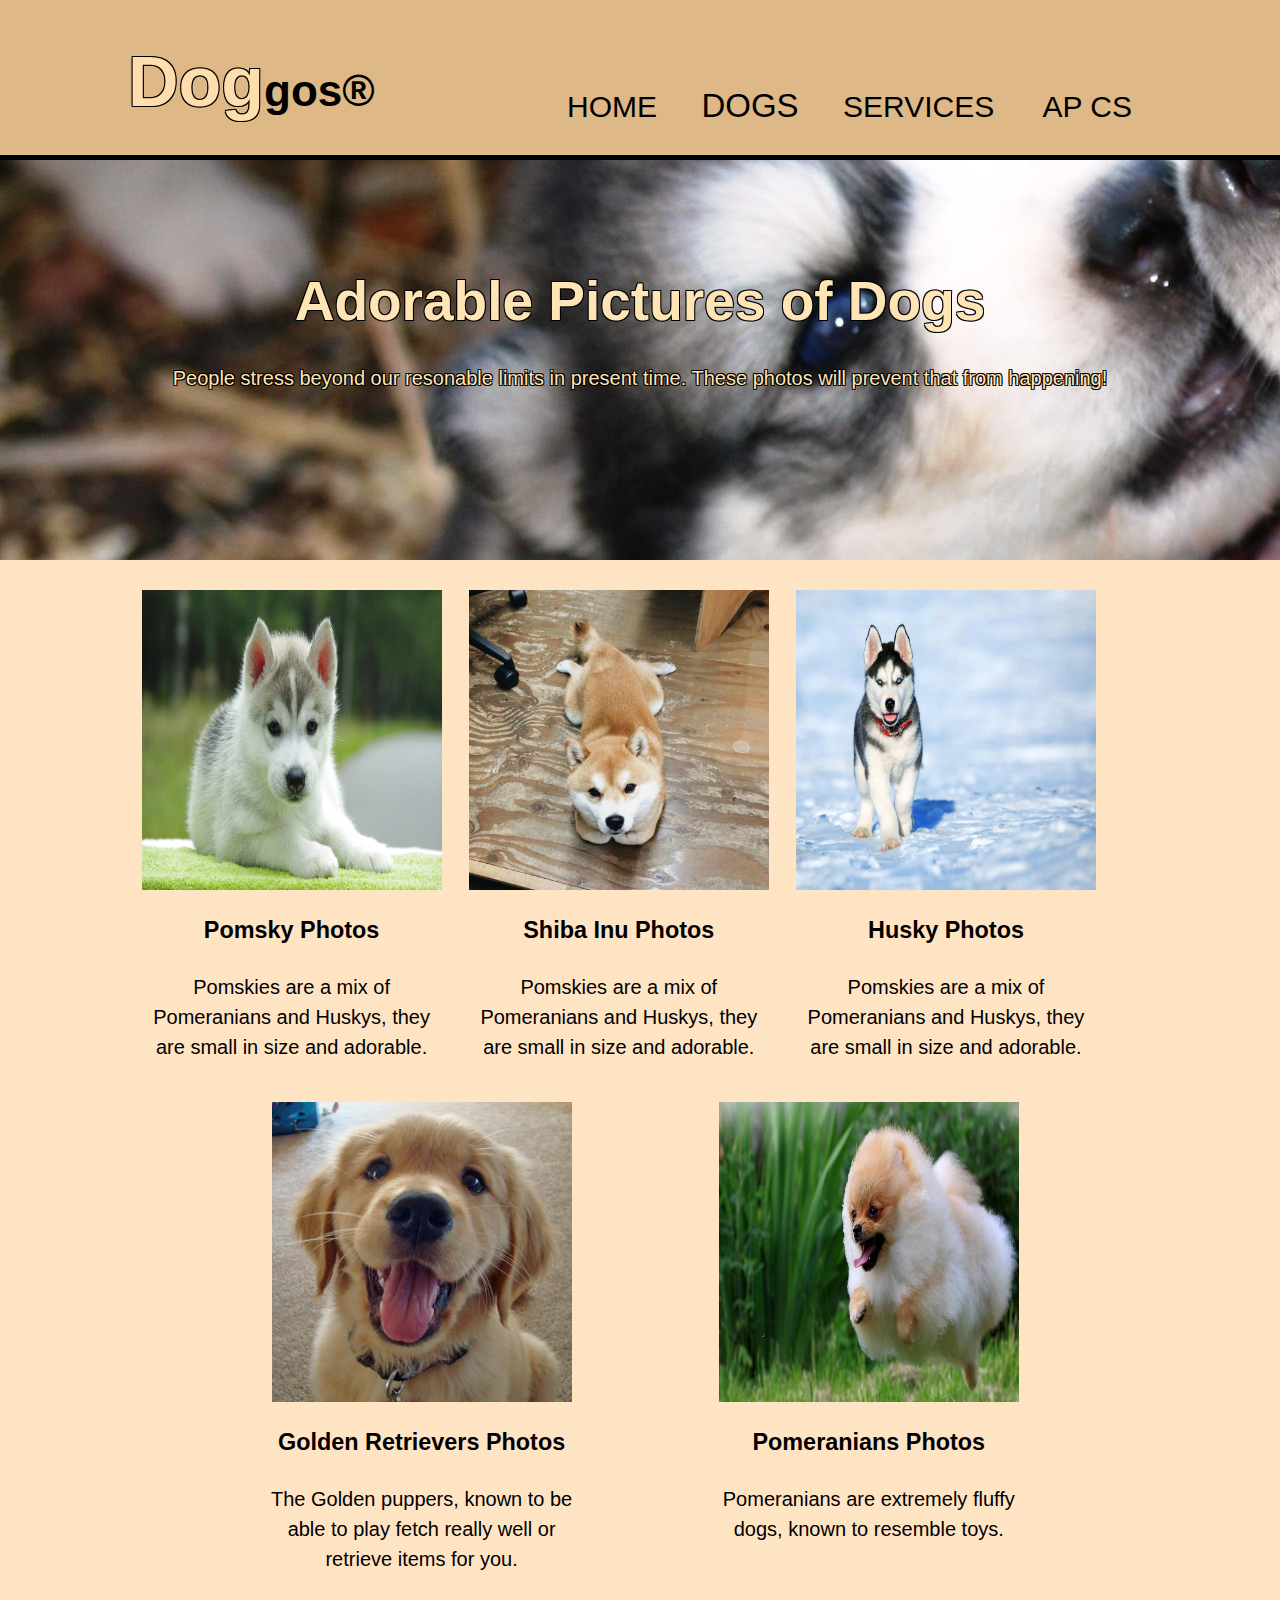
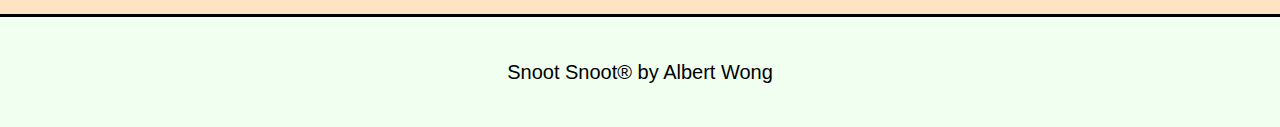
<file: index.html>
<html>
    <head>
        <link rel="shortcut icon" type="image/ico" href="favicon.ico">
        <meta charset="utf-8">
        <meta name="viewport" content="width=device-width">
        <meta name="decription" content="Expense-Free Dog Calmers">
        <meta name="keywords" content="Dogs, de-stress, cute pictures, playful">
        <meta name="author" content="Albert Wong">
        <title>Snoot Snoot | Welcome</title>
        <link rel="stylesheet" href ="style.css">
        <script src="https://ajax.googleapis.com/ajax/libs/jquery/3.2.1/jquery.min.js"></script>
        <script src="https://maxcdn.bootstrapcdn.com/bootstrap/3.3.7/js/bootstrap.min.js"></script>
    </head>
    <body>
        <header>
            <div class="container">
                <div id="branding">
                    <h1><span class="highlight">Dog</span>gos&reg;</h1>
                </div>
                <nav>
                    <ul>
                        <li><a href="index.html">Home</a></li>
                        <div class="dropdown">
                            <button class="dropbtn">Dogs</button>
                        <div class="dropdown-content">
                                <a href="Pomsky.html">Pomsky</a>
                                <a href="Shiba.html">Shiba Inu</a>
                                <a href="Husky.html">Husky</a>
                                <a href="Golden.html">Golden Retriever</a>
                                <a href="Pomeranian">Pomeranian</a>
                              </div>
                            </div>
                        <li><a href="Services.html">Services</a></li>
                        <li><a href="More.html">AP CS</a></li>
                    </ul>
                </nav>
            </div>
        </header>
        
        <section id="showcase">
            <div class="container">
                <h1>Adorable Pictures of Dogs</h1>
                <p>People stress beyond our resonable limits in present time. These photos will prevent that from happening!</p>
            </div>
        </section>
        
        
        
        <section id="boxes">
            <div class="container">
                <div class="box">
                    <a href="Pomsky.html"><img src="Husky.jpg" style="height:300px; width:300px"></a>
                    <h3>Pomsky Photos</h3>
                    <p>Pomskies are a mix of Pomeranians and Huskys, they are small in size and adorable.</p>
                </div>
                <div class="box">
                    <a href="Shiba.html"><img src="Shiba.jpg" style="height:300px; width:300px"></a>
                    <h3>Shiba Inu Photos</h3>
                    <p>Pomskies are a mix of Pomeranians and Huskys, they are small in size and adorable.</p>
                </div>
                <div class="box">
                    <a href="Husky.html"><img src="Husky1.jpg" style="height:300px; width:300px"></a>
                    <h3>Husky Photos</h3>
                    <p>Pomskies are a mix of Pomeranians and Huskys, they are small in size and adorable.</p>
                </div>
                <div class="box1">
                    <a href="Golden.html"><img src="change.jpg" style="height:300px; width:300px"></a>
                    <h3>Golden Retrievers Photos</h3>
                    <p>The Golden puppers, known to be able to play fetch really well or retrieve items for you.</p>
                </div>
                <div class="box1">
                    <a href="Pomeranian.html"><img src="Pom.jpg" style="height:300px; width:300px"></a>
                    <h3>Pomeranians Photos</h3>
                    <p>Pomeranians are extremely fluffy dogs, known to resemble toys.</p>
                </div>
            </div>
        </section>
        
        <footer>
            <p>Snoot Snoot&reg; by Albert Wong</p>
        </footer>
    </body>
</html>
</file>
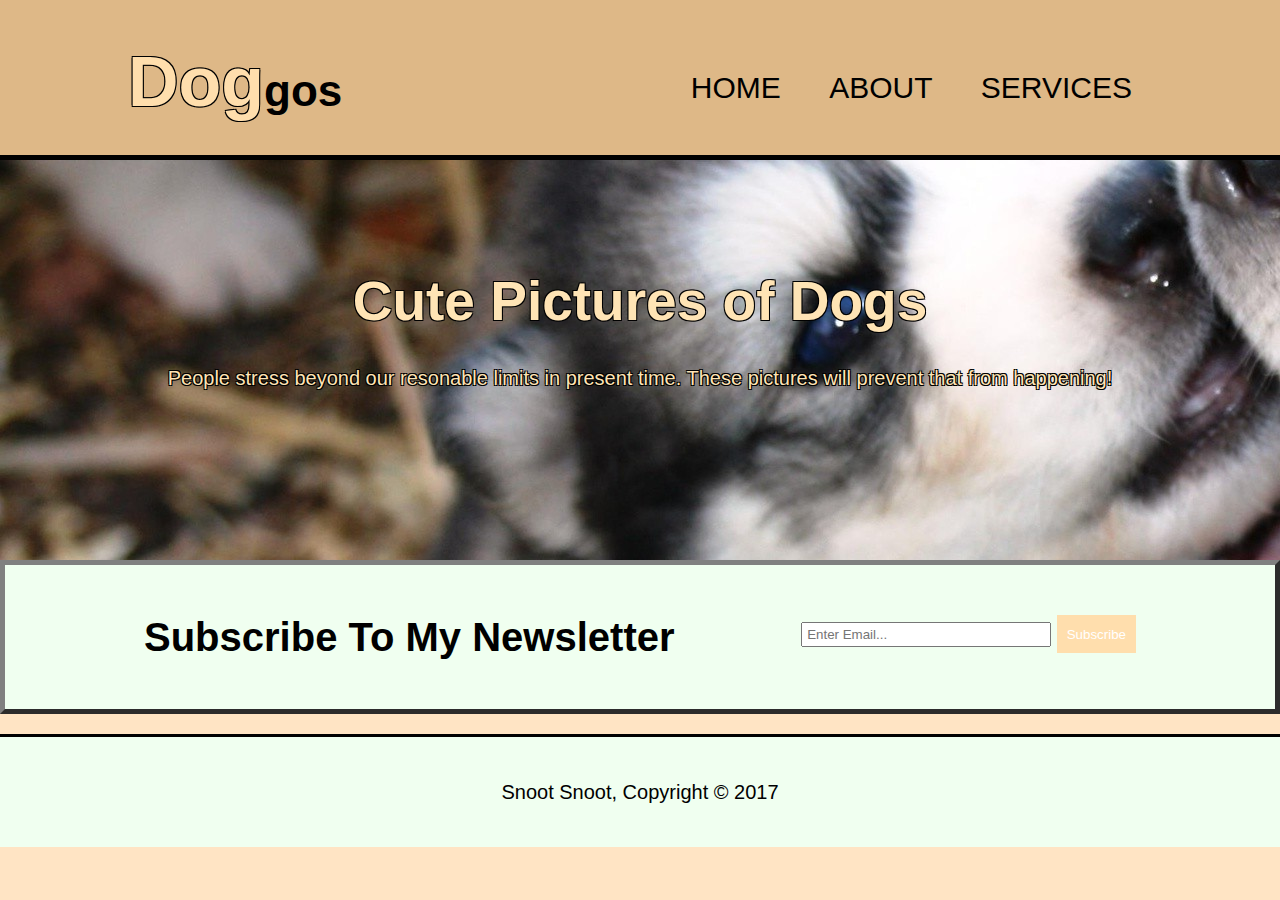
<file: About.html>
<html>
    <head>
        <link rel="shortcut icon" type="image/ico" href="favicon.ico">
        <meta charset="utf-8">
        <meta name="viewport" content="width=device-width">
        <meta name="decription" content="Expense-Free Dog Calmers">
        <meta name="keywords" content="Dogs, de-stress, cute pictures, playful">
        <meta name="author" content="Albert Wong">
        <title>Snoot Snoot | Pomsky</title>
        <link rel="stylesheet" href ="style.css">
    </head>
    <body>
        <header>
            <div class="container">
                <div id="branding">
                    <h1><span class="highlight">Dog</span>gos</h1>
                </div>
                <nav>
                    <ul>
                        <li><a href="index.html">Home</a></li>
                        <li><a href="About.html">About</a></li>
                        <li><a href="Services.html">Services</a></li>
                    </ul>
                </nav>
            </div>
        </header>
        
        <section id="showcase">
            <div class="container">
                <h1>Cute Pictures of Dogs</h1>
                <p>People stress beyond our resonable limits in present time. These pictures will prevent that from happening!</p>
            </div>
        </section>
        
        <section id="newsletter">
            <div class="container">
                <h1>Subscribe To My Newsletter</h1>
                <form>
                    <input type="email" placeholder="Enter Email...">
                    <button type="submit" class="button_1">Subscribe</button>
                </form>
            </div>
        </section>
        
        <section id="main">
            <div class="container">
                
            </div>
        </section>
        
        <footer>
            <p>Snoot Snoot, Copyright &copy; 2017</p>
        </footer>
    </body>
</html>
</file>
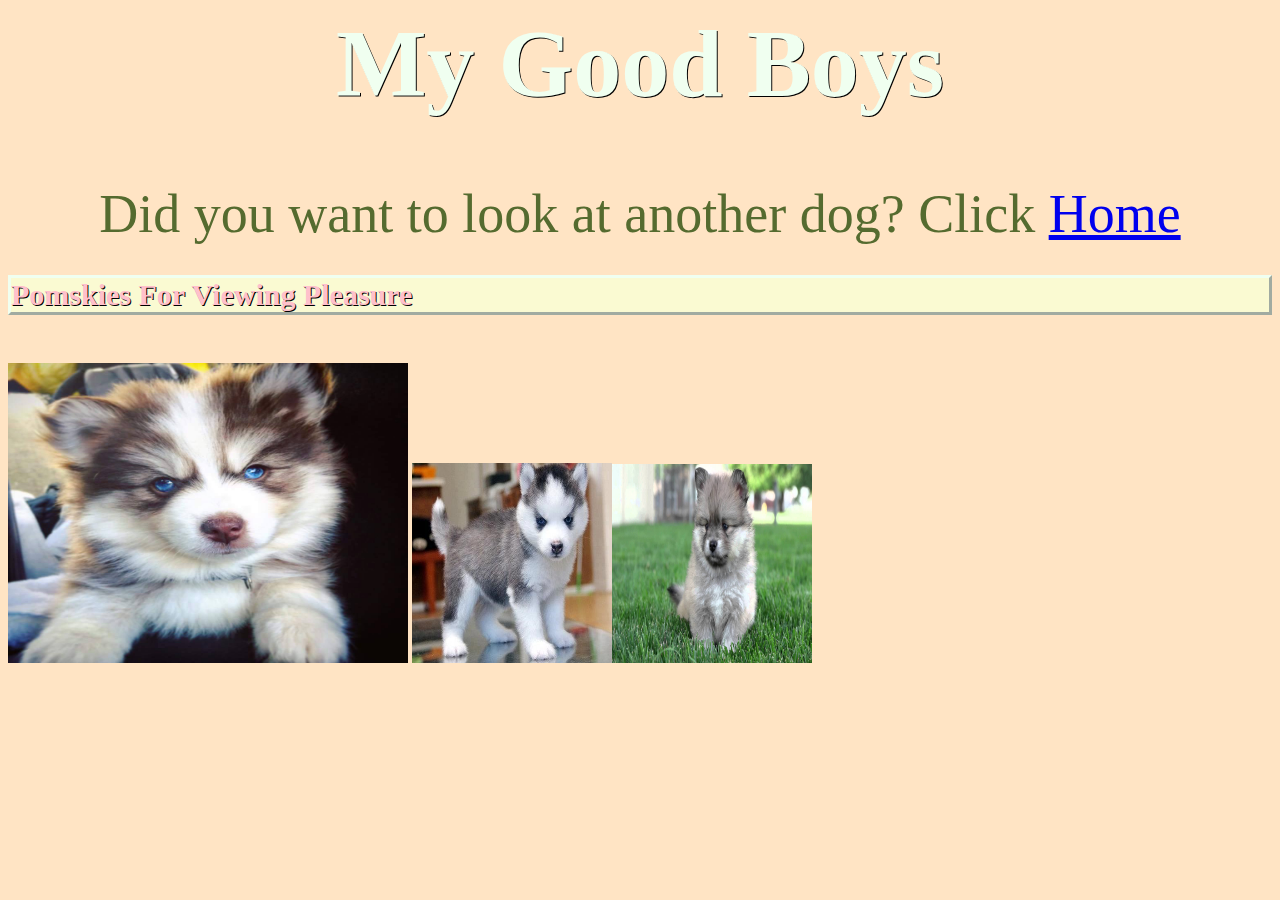
<file: Fifth.html>
<html>
	<head>
	<title>Pomsky Good boys</title>
	<link rel="stylesheet" type="text/css" href="mystyle.css">
	<link rel="stylesheet" href="https://fonts.googleapis.com/icon?family=Material+Icons">
	</head>
	<body>
		<h1>My Good Boys</h1>
		<div class="Home">Did you want to look at another dog? Click <a href="index.html">Home</a></div>
		<h3>Pomskies For Viewing Pleasure</h3>
		</br>
		<img src = Pomsky1.jpg height = "300px" width = "400px">
		<img src = Pomsky2.jpg height = "200px" width = "200px"><img src = Pomsky3.jpg height = "199px" width = "200px">
		</br>
		
		
	
	
	</body>



</html>
</file>
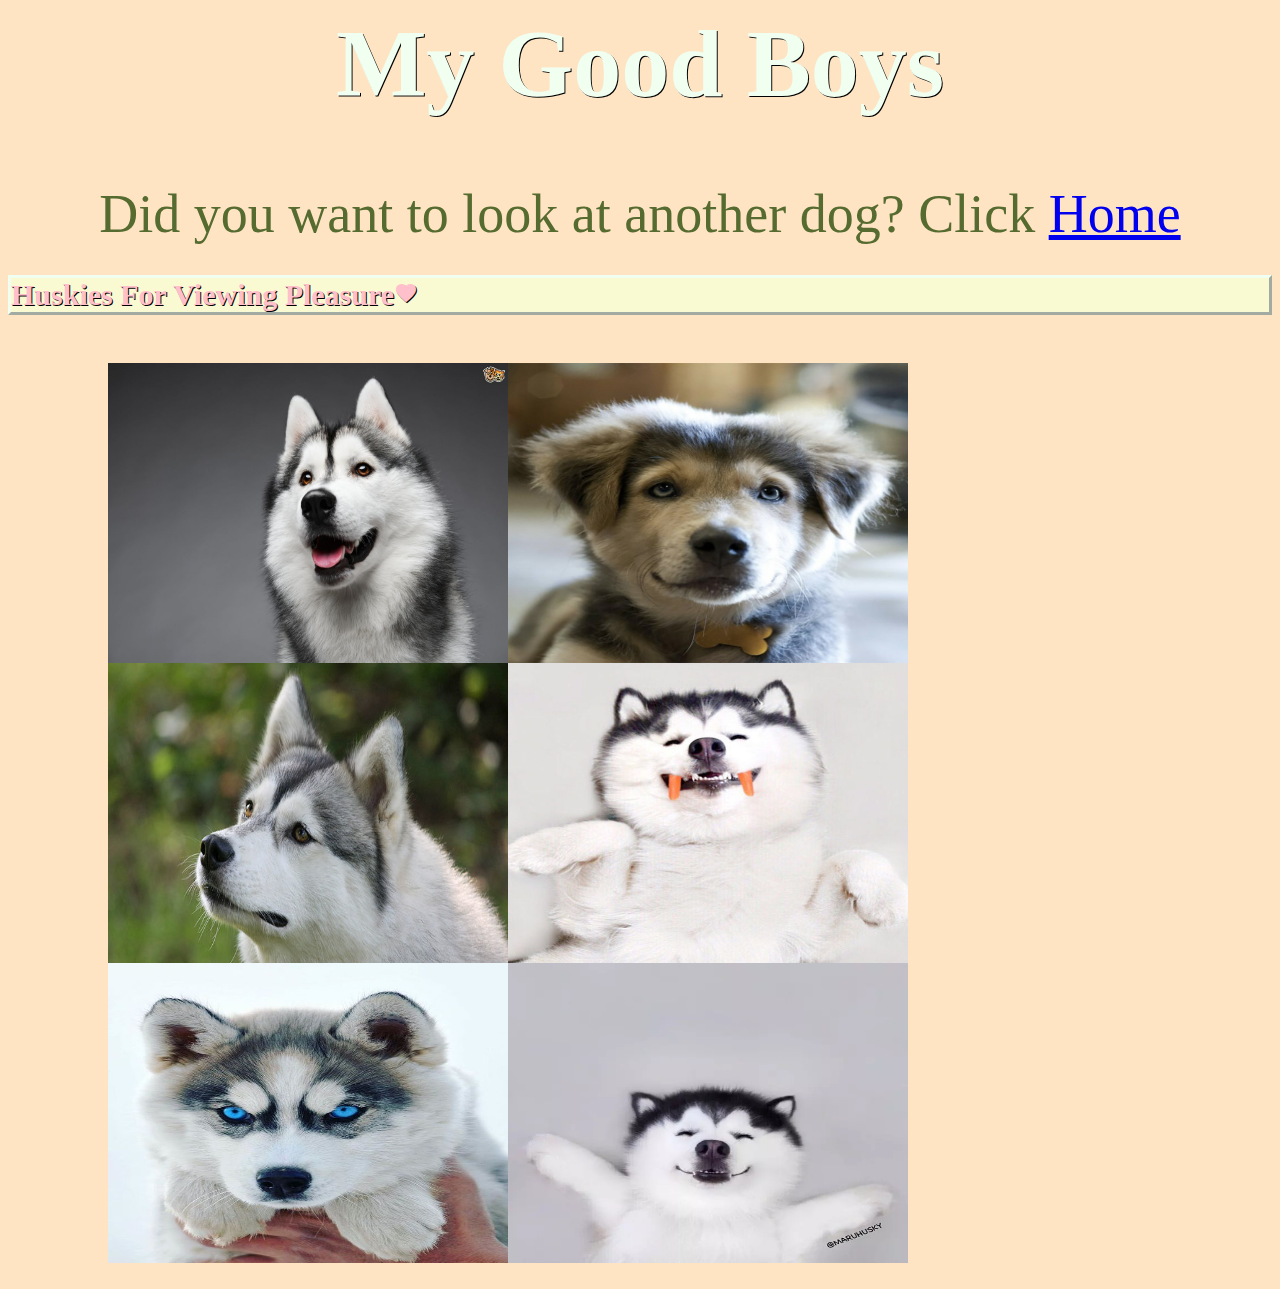
<file: Fourth.html>
<html>
	<head>
	<title>Pomsky Good boys</title>
	<link rel="stylesheet" type="text/css" href="mystyle.css">
	<link rel="stylesheet" href="https://fonts.googleapis.com/icon?family=Material+Icons">
	</head>
	<body>
		<h1>My Good Boys</h1>
		<div class="Home">Did you want to look at another dog? Click <a href="index.html">Home</a></div>
		<h3>Huskies For Viewing Pleasure<i class="material-icons">favorite</i></i></h3>
		</br>
		<div class="padding1"><img src = Huskie1.jpg height = "300px" width = "400px"><img src = Huskie2.jpg height = "300px" width = "400px"><img src = Huskie3.jpg height = "300px" width = "400px"><img src = Huskie4.jpg height = "300px" width = "400px"><img src = Huskie5.jpg height = "300px" width = "400px"><img src = Huskie6.jpg height = "300px" width = "400px"></div>
		</br>
		
		
	
	
	</body>



</html>
</file>
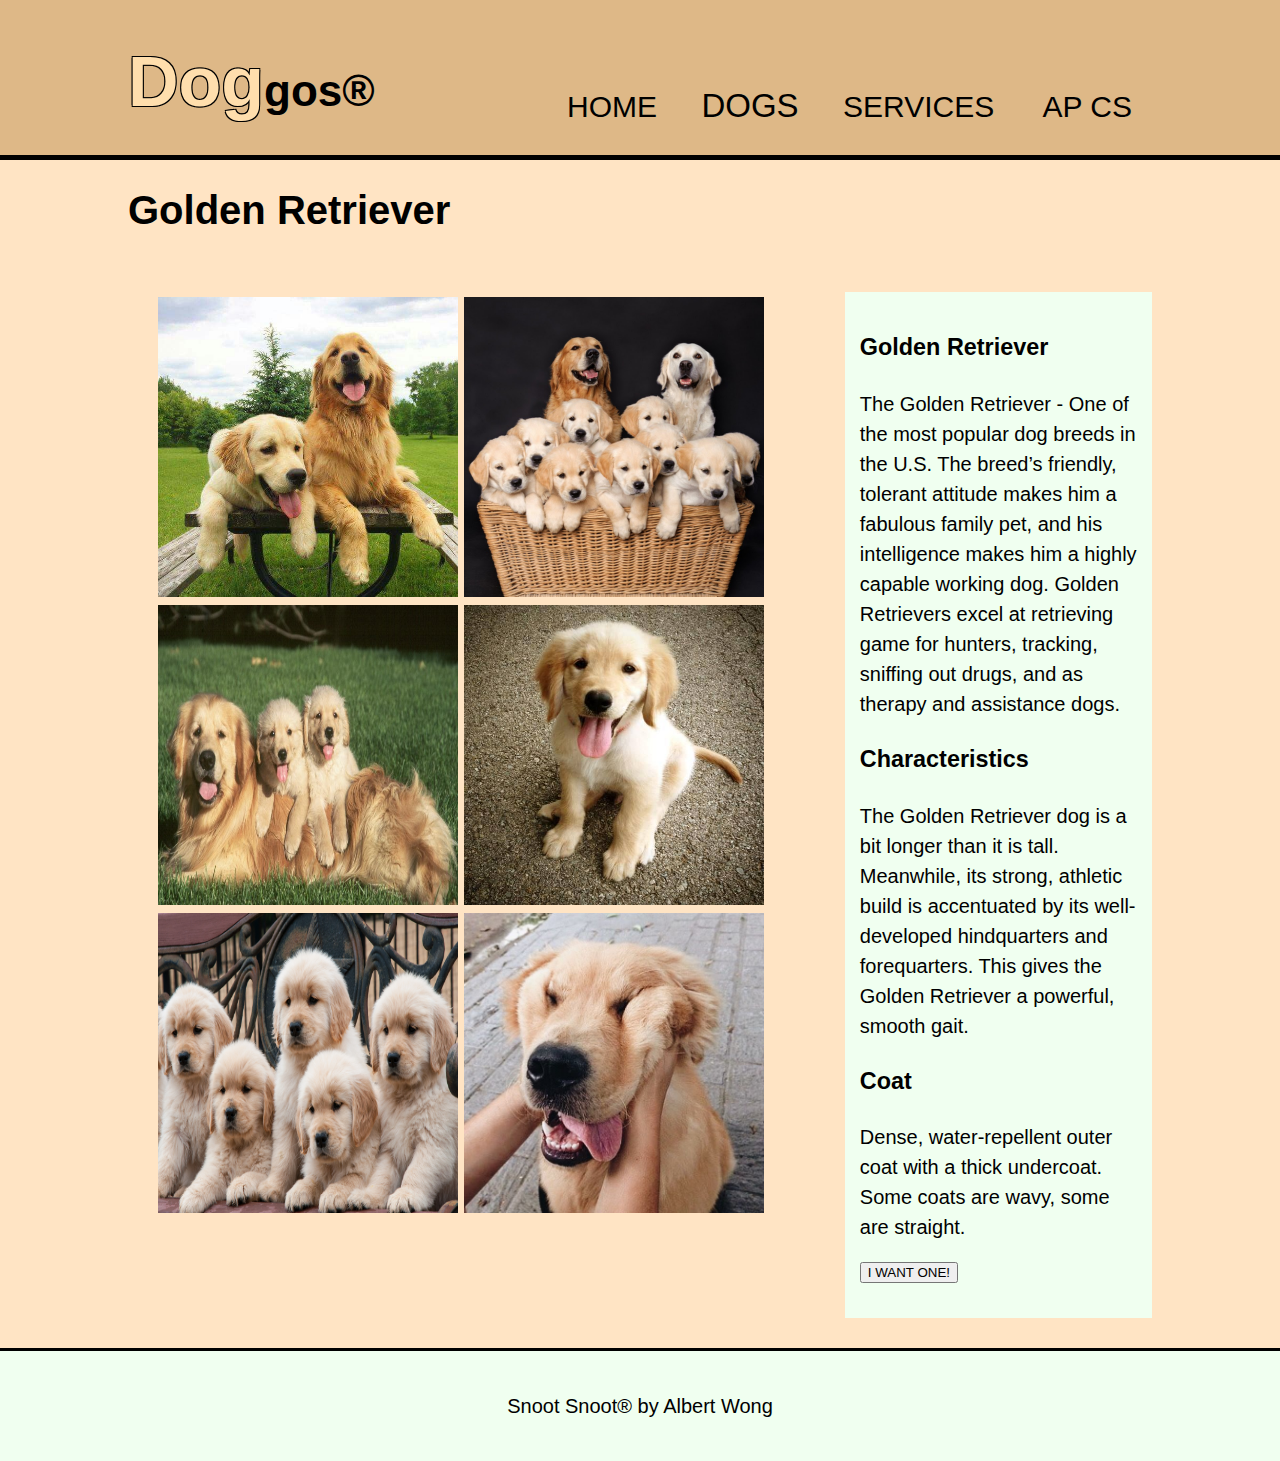
<file: Golden.html>
<html>
    <head>
        <link rel="shortcut icon" type="image/ico" href="favicon.ico">
        <meta charset="utf-8">
        <meta name="viewport" content="width=device-width">
        <meta name="decription" content="Expense-Free Dog Calmers">
        <meta name="keywords" content="Dogs, de-stress, cute pictures, playful">
        <meta name="author" content="Albert Wong">
        <title>Snoot Snoot | Golden Retriever</title>
        <link rel="stylesheet" href ="style.css">
    </head>
    <body>
        <header>
            <div class="container">
                <div id="branding">
                    <a href="index.html" class="home"><h1><span class="highlight">Dog</span>gos&reg;</h1></a>
                </div>
                <nav>
                    <ul>
                        <li><a href="index.html">Home</a></li>
                        <div class="dropdown">
                              <button class="dropbtn">Dogs</button>
                        <div class="dropdown-content">
                                <a href="Pomsky.html">Pomsky</a>
                                <a href="Shiba.html">Shiba Inu</a>
                                <a href="Husky.html">Husky</a>
                                <a href="Golden.html">Golden Retriever</a>
                                <a href="Pomeranian.html">Pomeranian</a>
                              </div>
                            </div>
                        <li><a href="Services.html">Services</a></li>
                        <li><a href="More.html">AP CS</a></li>
                    </ul>
                </nav>
            </div>
        </header>
        
        <section id="main">
                <div class="container">
                    <h1 id="Pomsky_Page">Golden Retriever</h1>
                </div>
                <div class="container">
                    <article id="main-col">
                        <img src = "change1.jpg" style="height:300px; width:300px">
                        <img src = "Golden2.jpg" style="height:300px; width:300px">
                        <img src = "Golden3.jpg" style="height:300px; width:300px">
                        <img src = "Golden4.jpg" style="height:300px; width:300px">
                        <img src = "Golden5.jpg" style="height:300px; width:300px">
                        <img src = "Golden6.jpg" style="height:300px; width:300px">
                    </article>
                    
                    <aside id="sidebar">
                        <div class="dark">
                            <h3>Golden Retriever</h3>
                            <p>The Golden Retriever  - One of the most popular dog breeds in the U.S. The breed’s friendly, tolerant attitude makes him a fabulous family pet, and his intelligence makes him a highly capable working dog. Golden Retrievers excel at retrieving game for hunters, tracking, sniffing out drugs, and as therapy and assistance dogs.</p>
                            <h3>Characteristics</h3>
                            <p>The Golden Retriever dog is a bit longer than it is tall. Meanwhile, its strong, athletic build is accentuated by its well-developed hindquarters and forequarters. This gives the Golden Retriever a powerful, smooth gait.</p>
                            <h3>Coat</h3>
                            <p>Dense, water-repellent outer coat with a thick undercoat. Some coats are wavy, some are straight.</p>
                        <form action="https://www.adoptapet.com/s/adopt-a-husky">
                        <input type="submit" class="want-button-2" value="I WANT ONE!" />
                        </form>
                        </div>
                    </aside>
                </div>
                
            
        </section>
        
        <footer>
            <p>Snoot Snoot&reg; by Albert Wong</p>
        </footer>
    </body>
</file>
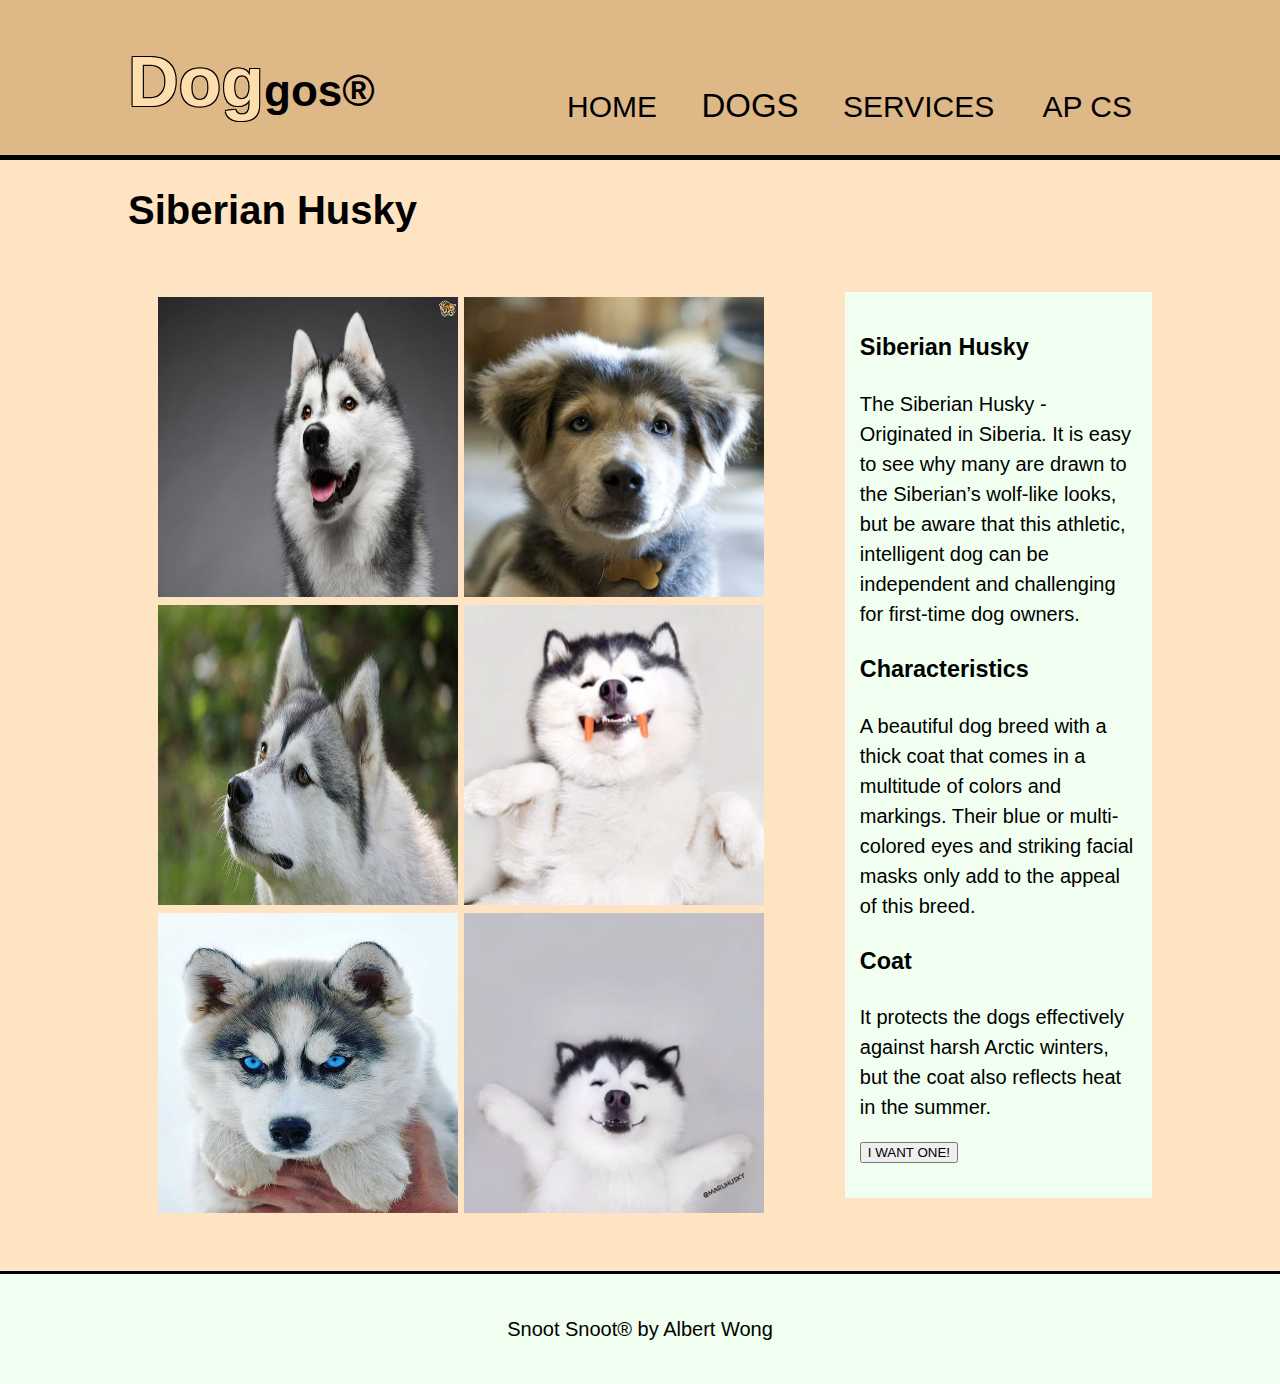
<file: Husky.html>
<html>
    <head>
        <link rel="shortcut icon" type="image/ico" href="favicon.ico">
        <meta charset="utf-8">
        <meta name="viewport" content="width=device-width">
        <meta name="decription" content="Expense-Free Dog Calmers">
        <meta name="keywords" content="Dogs, de-stress, cute pictures, playful">
        <meta name="author" content="Albert Wong">
        <title>Snoot Snoot | Husky</title>
        <link rel="stylesheet" href ="style.css">
    </head>
    <body>
        <header>
            <div class="container">
                <div id="branding">
                    <a href="index.html" class="home"><h1><span class="highlight">Dog</span>gos&reg;</h1></a>
                </div>
                <nav>
                    <ul>
                        <li><a href="index.html">Home</a></li>
                        <div class="dropdown">
                              <button class="dropbtn">Dogs</button>
                        <div class="dropdown-content">
                                <a href="Pomsky.html">Pomsky</a>
                                <a href="Shiba.html">Shiba Inu</a>
                                <a href="Husky.html">Husky</a>
                                <a href="Golden.html">Golden Retriever</a>
                                <a href="Pomeranian.html">Pomeranian</a>
                              </div>
                            </div>
                        <li><a href="Services.html">Services</a></li>
                        <li><a href="More.html">AP CS</a></li>
                    </ul>
                </nav>
            </div>
        </header>
        
        <section id="main">
                <div class="container">
                    <h1 id="Pomsky_Page">Siberian Husky</h1>
                </div>
                <div class="container">
                    <article id="main-col">
                        <img src = "Huskie1.jpg" style="height:300px; width:300px">
                        <img src = "Huskie2.jpg" style="height:300px; width:300px">
                        <img src = "Huskie3.jpg" style="height:300px; width:300px">
                        <img src = "Huskie4.jpg" style="height:300px; width:300px">
                        <img src = "Huskie5.jpg" style="height:300px; width:300px">
                        <img src = "Huskie6.jpg" style="height:300px; width:300px">
                    </article>
                    
                    <aside id="sidebar">
                        <div class="dark">
                            <h3>Siberian Husky</h3>
                            <p>The Siberian Husky - Originated in Siberia. It is easy to see why many are drawn to the Siberian’s wolf-like looks, but be aware that this athletic, intelligent dog can be independent and challenging for first-time dog owners.</p>
                            <h3>Characteristics</h3>
                            <p> A beautiful dog breed with a thick coat that comes in a multitude of colors and markings. Their blue or multi-colored eyes and striking facial masks only add to the appeal of this breed.</p>
                            <h3>Coat</h3>
                            <p>It protects the dogs effectively against harsh Arctic winters, but the coat also reflects heat in the summer.</p>
                        <form action="https://www.adoptapet.com/s/adopt-a-husky">
                        <input type="submit" class="want-button-2" value="I WANT ONE!" />
                        </form>
                        </div>
                    </aside>
                </div>
                
            
        </section>
        
        <footer>
            <p>Snoot Snoot&reg; by Albert Wong</p>
        </footer>
    </body>
</html>
</file>
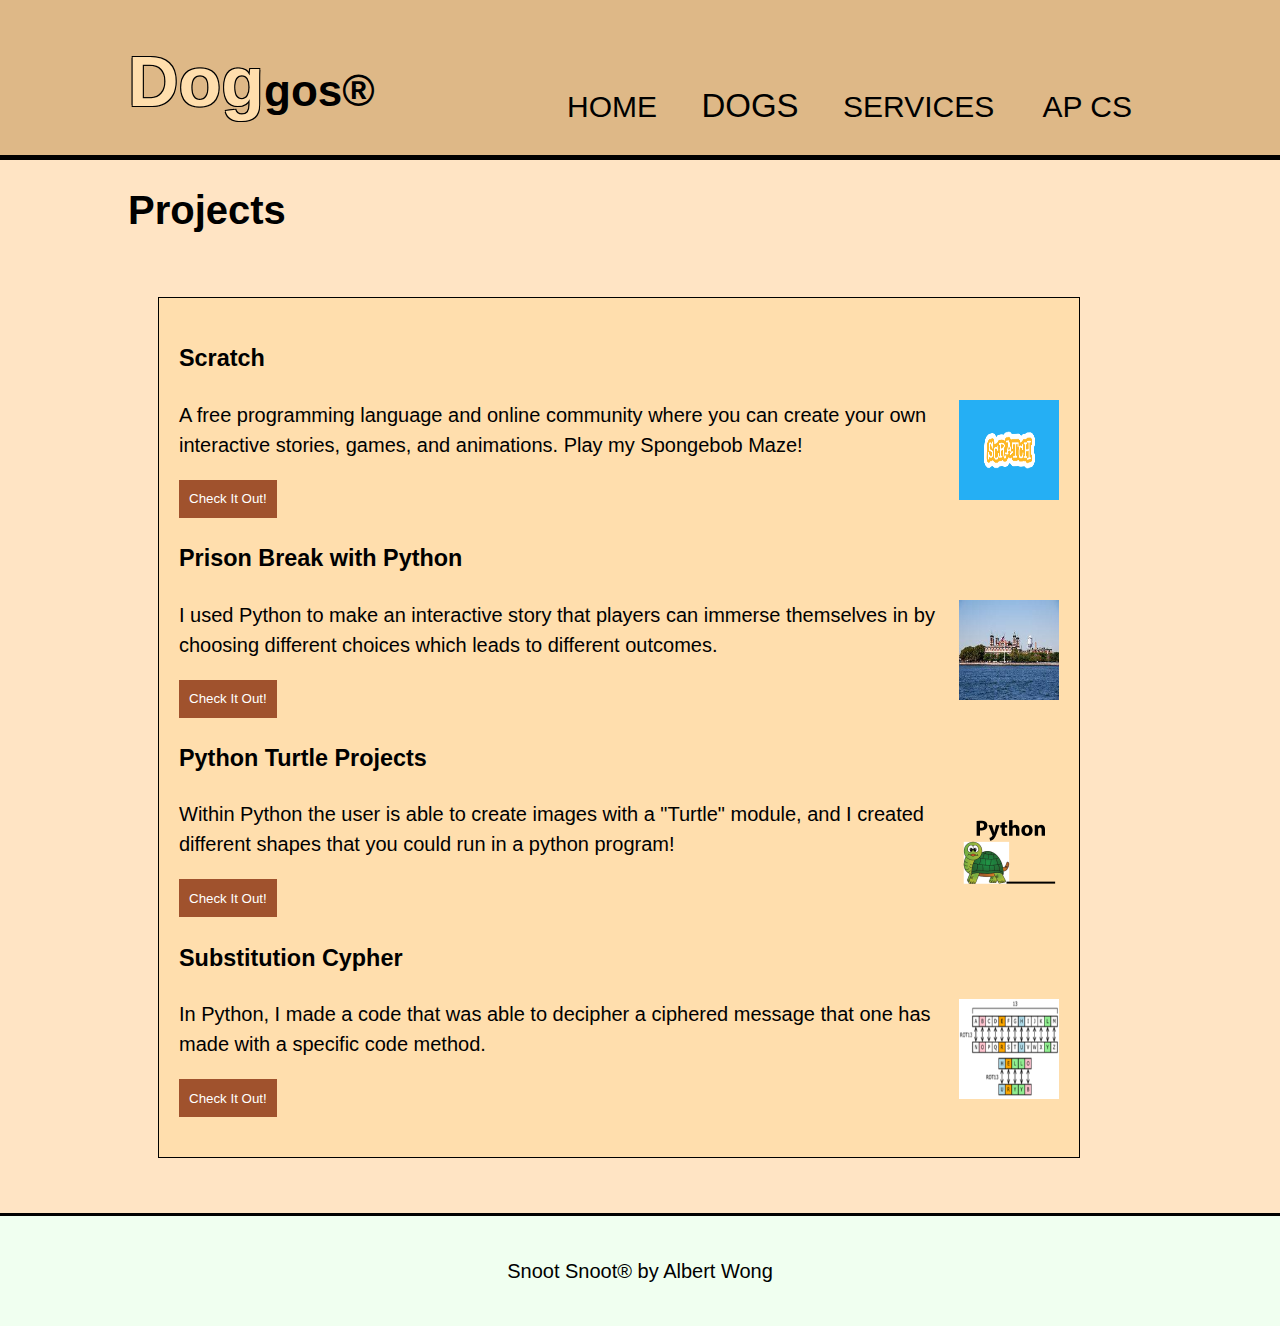
<file: More.html>
<html>
    <head>
        <link rel="shortcut icon" type="image/ico" href="favicon.ico">
        <meta charset="utf-8">
        <meta name="viewport" content="width=device-width">
        <meta name="decription" content="Expense-Free Dog Calmers">
        <meta name="keywords" content="Dogs, de-stress, cute pictures, playful">
        <meta name="author" content="Albert Wong">
        <title>Snoot Snoot | AP CS</title>
        <link rel="stylesheet" href ="style.css">
    </head>
    <body>
        <header>
            <div class="container">
                <div id="branding">
                    <a href="index.html" class="home"><h1><span class="highlight">Dog</span>gos&reg;</h1></a>
                </div>
                <nav>
                    <ul>
                        <li><a href="index.html">Home</a></li>
                        <div class="dropdown">
                              <button class="dropbtn">Dogs</button>
                        <div class="dropdown-content">
                                <a href="Pomsky.html">Pomsky</a>
                                <a href="Shiba.html">Shiba Inu</a>
                                <a href="Husky.html">Husky</a>
                                <a href="Golden.html">Golden Retriever</a>
                                <a href="Pomeranian.html">Pomeranian</a>
                              </div>
                            </div>
                        <li><a href="Services.html">Services</a></li>
                        <li><a href="More.html">AP CS</a></li>
                    </ul>
                </nav>
            </div>
        </header>
        
        <section id="main">
                <div class="container">
                    <h1 id="Pomsky_Page">Projects</h1>
                    <article id="main-col1">
                        <ul id="services">
                            <li>
                                <a href="https://repl.it/@AlbertWong/Alcatraz" class="link"><h3>Scratch</h3></a><img src="scratch.jpg" class="more">
                                <p>A free programming language and online community where you can create your own interactive stories, games, and animations. Play my Spongebob Maze!</p>
                                <form action="https://scratch.mit.edu/projects/10128431/">
                                <input type="submit" class="want-button-1" value="Check It Out!" />
                                </form>
                            </li>
                            <li>
                                <a href="https://repl.it/@AlbertWong/Alcatraz" class="link"><h3>Prison Break with Python</h3></a><img src="Alcatraz.jpg" class="more">
                                <p>I used Python to make an interactive story that players can immerse themselves in by choosing different choices which leads to different outcomes.</p>
                                <form action="https://repl.it/@AlbertWong/Alcatraz">
                                <input type="submit" class="want-button-1" value="Check It Out!" />
                                </form>
                            </li>
                            <li>
                                <a href="https://drive.google.com/drive/u/0/folders/0B6BFLEV3XXV8NHlRRkZ2U295aU0" class="link"><h3>Python Turtle Projects</h3></a><img src="Python.jpg" class="more">
                                <p>Within Python the user is able to create images with a "Turtle" module, and I created different shapes that you could run in a python program! </p>
                                <form action="https://drive.google.com/drive/u/0/folders/0B6BFLEV3XXV8NHlRRkZ2U295aU0">
                                <input type="submit" class="want-button-1" value="Check It Out!" />
                                </form>
                            </li>
                            <li>
                                <a href="https://drive.google.com/a/redlandsschools.net/file/d/1fqx2ttxybfLj806o7HHpPVFzvgbNeeCB/view?usp=sharing" class="link"><h3>Substitution Cypher</h3></a><img src="Cipher.jpg" class="more">
                                <p>In Python, I made a code that was able to decipher a ciphered message that one has made with a specific code method.</p>
                                <form action="https://drive.google.com/a/redlandsschools.net/file/d/1fqx2ttxybfLj806o7HHpPVFzvgbNeeCB/view?usp=sharing">
                                <input type="submit" class="want-button-1" value="Check It Out!" />
                                </form>
                            </li>
                        </ul>
                        
                    </article>
                </div>
                
            
        </section>
        
        <footer>
            <p>Snoot Snoot&reg; by Albert Wong</p>
        </footer>
    </body>
</html>
</file>
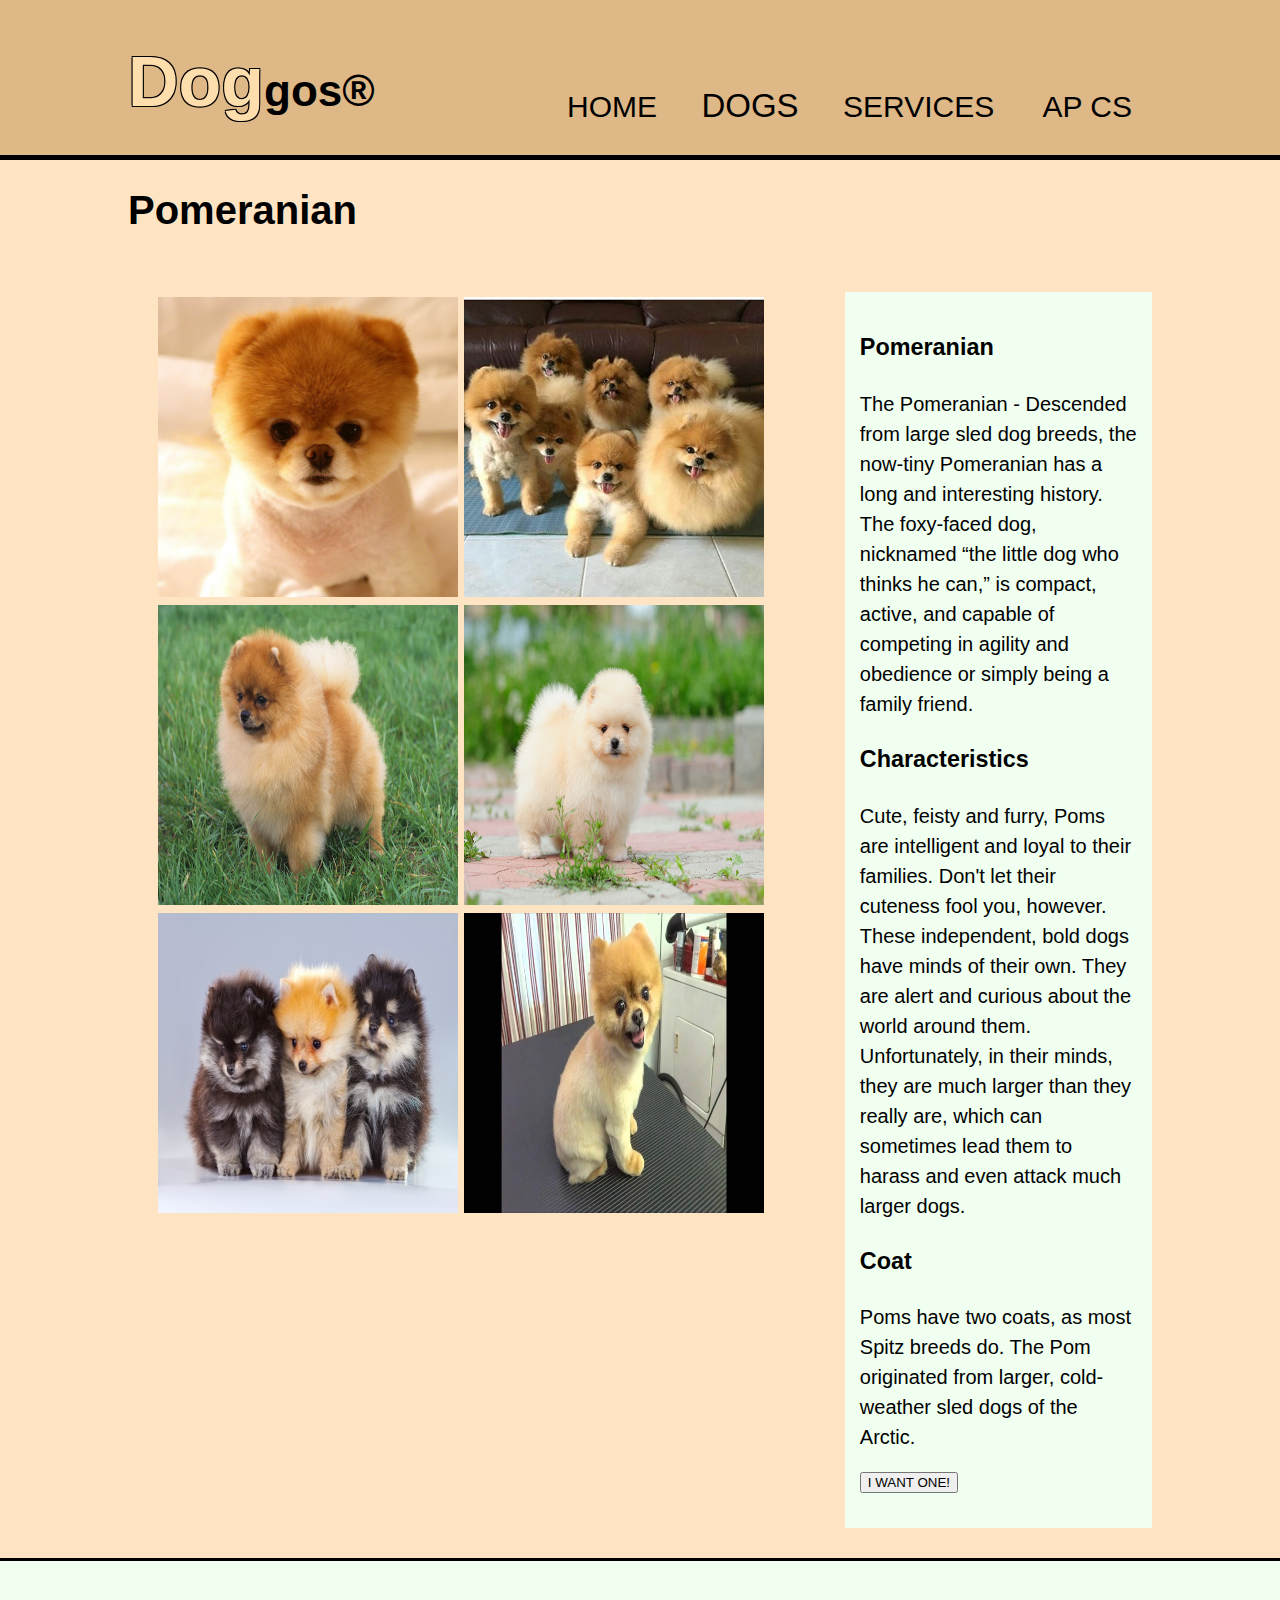
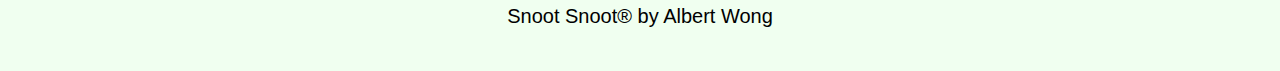
<file: Pomeranian.html>
<html>
    <head>
        <link rel="shortcut icon" type="image/ico" href="favicon.ico">
        <meta charset="utf-8">
        <meta name="viewport" content="width=device-width">
        <meta name="decription" content="Expense-Free Dog Calmers">
        <meta name="keywords" content="Dogs, de-stress, cute pictures, playful">
        <meta name="author" content="Albert Wong">
        <title>Snoot Snoot | Pomeranian</title>
        <link rel="stylesheet" href ="style.css">
    </head>
    <body>
        <header>
            <div class="container">
                <div id="branding">
                    <a href="index.html" class="home"><h1><span class="highlight">Dog</span>gos&reg;</h1></a>
                </div>
                <nav>
                    <ul>
                        <li><a href="index.html">Home</a></li>
                        <div class="dropdown">
                              <button class="dropbtn">Dogs</button>
                        <div class="dropdown-content">
                                <a href="Pomsky.html">Pomsky</a>
                                <a href="Shiba.html">Shiba Inu</a>
                                <a href="Husky.html">Husky</a>
                                <a href="Golden.html">Golden Retriever</a>
                                <a href="Pomeranian.html">Pomeranian</a>
                              </div>
                            </div>
                        <li><a href="Services.html">Services</a></li>
                        <li><a href="More.html">AP CS</a></li>
                    </ul>
                </nav>
            </div>
        </header>
        
        <section id="main">
                <div class="container">
                    <h1 id="Pomsky_Page">Pomeranian</h1>
                </div>
                <div class="container">
                    <article id="main-col">
                        <img src = "Pom1.jpg" style="height:300px; width:300px">
                        <img src = "Pom2.jpg" style="height:300px; width:300px">
                        <img src = "Pom3.jpg" style="height:300px; width:300px">
                        <img src = "Pom4.jpg" style="height:300px; width:300px">
                        <img src = "Pom5.jpg" style="height:300px; width:300px">
                        <img src = "Pom6.jpg" style="height:300px; width:300px">
                    </article>
                    
                    <aside id="sidebar">
                        <div class="dark">
                            <h3>Pomeranian</h3>
                            <p>The Pomeranian  - Descended from large sled dog breeds, the now-tiny Pomeranian has a long and interesting history. The foxy-faced dog, nicknamed “the little dog who thinks he can,” is compact, active, and capable of competing in agility and obedience or simply being a family friend.</p>
                            <h3>Characteristics</h3>
                            <p>Cute, feisty and furry, Poms are intelligent and loyal to their families. Don't let their cuteness fool you, however. These independent, bold dogs have minds of their own. They are alert and curious about the world around them. Unfortunately, in their minds, they are much larger than they really are, which can sometimes lead them to harass and even attack much larger dogs.</p>
                            <h3>Coat</h3>
                            <p>Poms have two coats, as most Spitz breeds do. The Pom originated from larger, cold-weather sled dogs of the Arctic.</p>
                        <form action="https://www.adoptapet.com/s/adopt-a-pomeranian">
                        <input type="submit" class="want-button-2" value="I WANT ONE!" />
                        </form>
                        </div>
                    </aside>
                </div>
                
            
        </section>
        
        <footer>
            <p>Snoot Snoot&reg; by Albert Wong</p>
        </footer>
    </body>
</file>
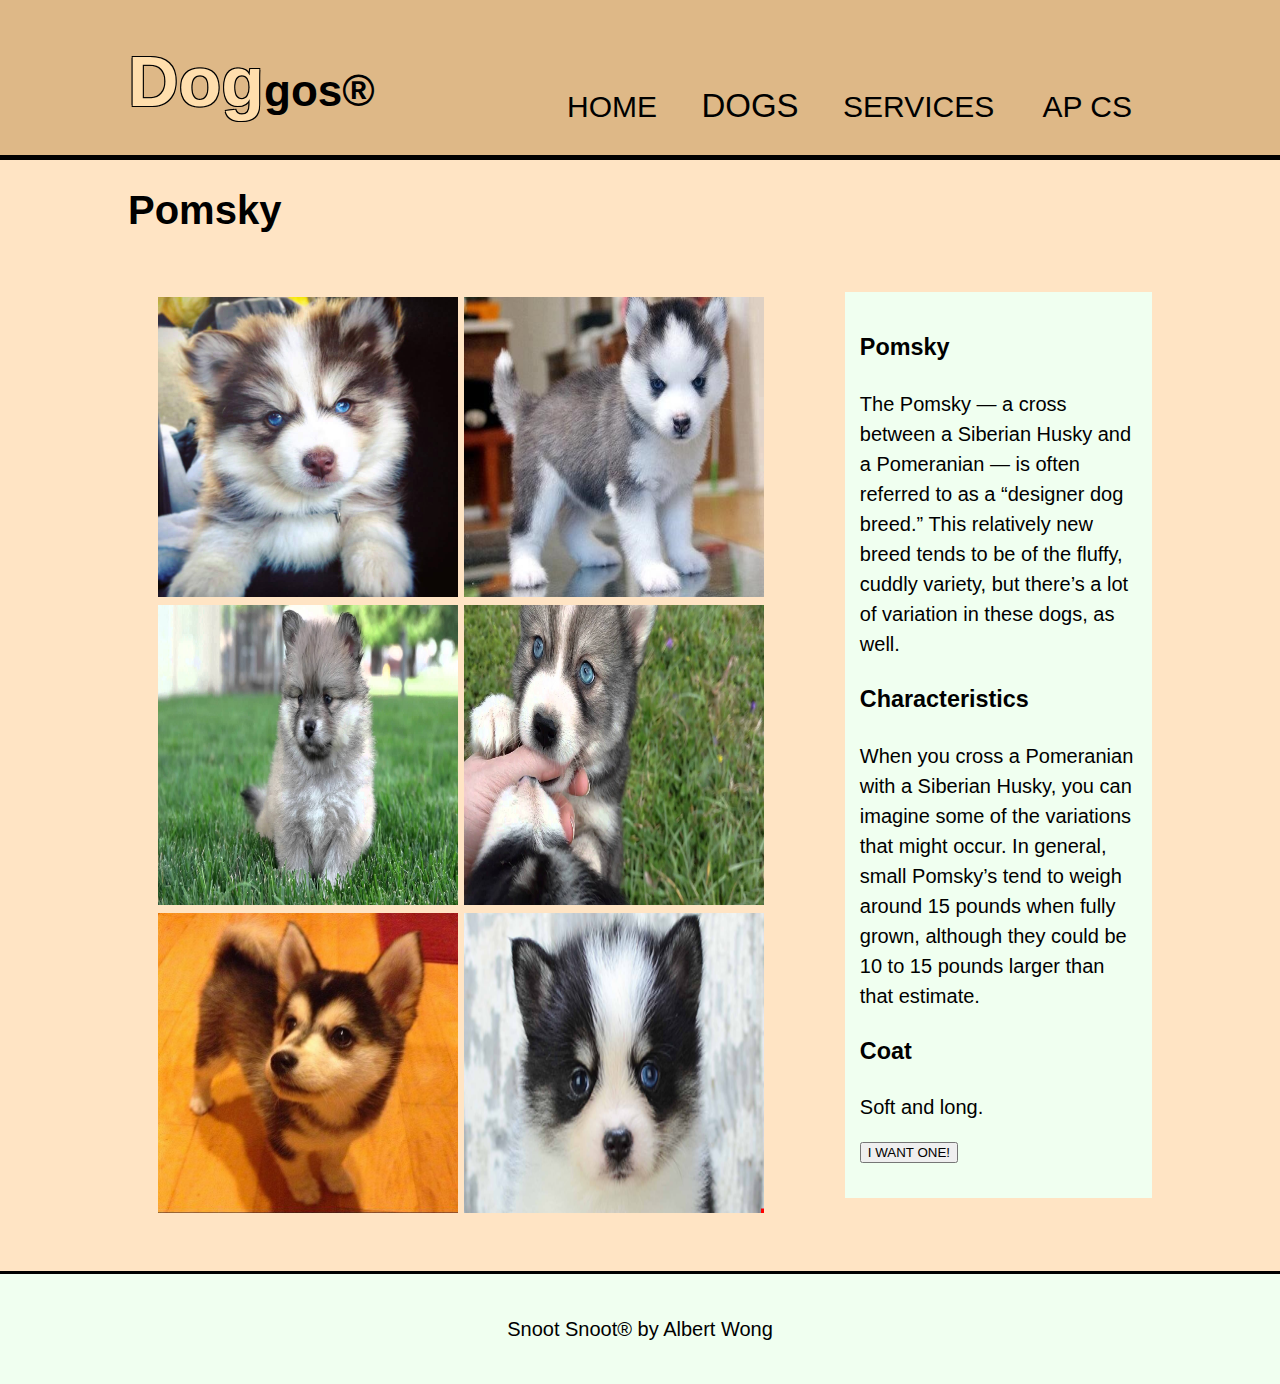
<file: Pomsky.html>
<html>
    <head>
        <link rel="shortcut icon" type="image/ico" href="favicon.ico">
        <meta charset="utf-8">
        <meta name="viewport" content="width=device-width">
        <meta name="decription" content="Expense-Free Dog Calmers">
        <meta name="keywords" content="Dogs, de-stress, cute pictures, playful">
        <meta name="author" content="Albert Wong">
        <title>Snoot Snoot | Pomsky</title>
        <link rel="stylesheet" href ="style.css">
    </head>
    <body>
        <header>
            <div class="container">
                <div id="branding">
                    <a href="index.html" class="home"><h1><span class="highlight">Dog</span>gos&reg;</h1></a>
                </div>
                <nav>
                    <ul>
                        <li><a href="index.html">Home</a></li>
                        <div class="dropdown">
                              <button class="dropbtn">Dogs</button>
                        <div class="dropdown-content">
                                <a href="Pomsky.html">Pomsky</a>
                                <a href="Shiba.html">Shiba Inu</a>
                                <a href="Husky.html">Husky</a>
                                <a href="Golden.html">Golden Retriever</a>
                                <a href="Pomeranian.html">Pomeranian</a>
                              </div>
                            </div>
                        <li><a href="Services.html">Services</a></li>
                        <li><a href="More.html">AP CS</a></li>
                    </ul>
                </nav>
            </div>
        </header>
        
        <section id="main">
                <div class="container">
                    <h1 id="Pomsky_Page">Pomsky</h1>
                </div>
                <div class="container">
                    <article id="main-col">
                        <img src = "Pomsky1.jpg" style="height:300px; width:300px">
                        <img src = "Pomsky2.jpg" style="height:300px; width:300px">
                        <img src = "Pomsky3.jpg" style="height:300px; width:300px">
                        <img src = "Pomsky4.jpg" style="height:300px; width:300px">
                        <img src = "Pomsky5.jpg" style="height:300px; width:300px">
                        <img src = "Pomsky6.jpg" style="height:300px; width:300px">
                    </article>
                    
                    <aside id="sidebar">
                        <div class="dark">
                            <h3>Pomsky</h3>
                            <p>The Pomsky — a cross between a Siberian Husky and a Pomeranian — is often referred to as a “designer dog breed.” This relatively new breed tends to be of the fluffy, cuddly variety, but there’s a lot of variation in these dogs, as well.</p>
                            <h3>Characteristics</h3>
                            <p>When you cross a Pomeranian with a Siberian Husky, you can imagine some of the variations that might occur. In general, small Pomsky’s tend to weigh around 15 pounds when fully grown, although they could be 10 to 15 pounds larger than that estimate.</p>
                            <h3>Coat</h3>
                            <p>Soft and long.</p>
                        <form action="http://www.mypomskypuppy.com/adopt-a-pomsky-puppy">
                        <input type="submit" class="want-button-2" value="I WANT ONE!" />
                        </form>
                        </div>
                    </aside>
                </div>
                
            
        </section>
        
        <footer>
            <p>Snoot Snoot&reg; by Albert Wong</p>
        </footer>
    </body>
</html>
</file>
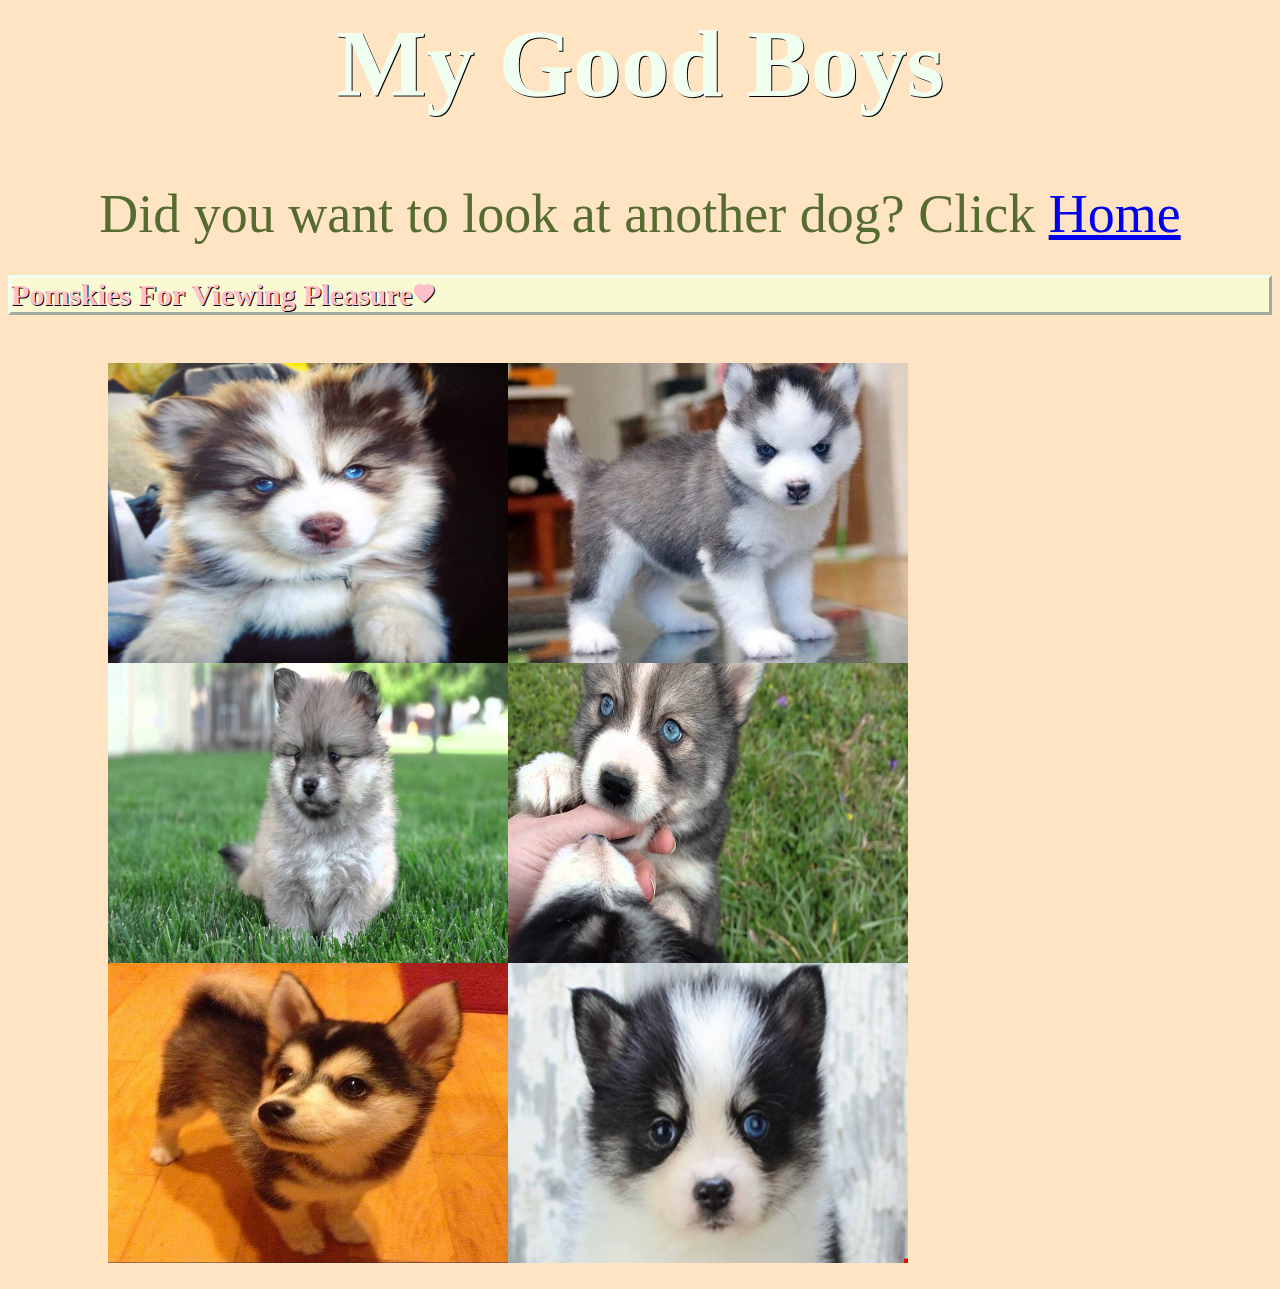
<file: Second.html>
<html>
	<head>
	<title>Pomsky Good boys</title>
	<link rel="stylesheet" type="text/css" href="mystyle.css">
	<link rel="stylesheet" href="https://fonts.googleapis.com/icon?family=Material+Icons">
	</head>
	<body>
		<h1>My Good Boys</h1>
		<div class="Home">Did you want to look at another dog? Click <a href="index.html">Home</a></div>
		<h3>Pomskies For Viewing Pleasure<i class="material-icons">favorite</i></i></h3>
		</br>
		<div class = "padding1"><img src = Pomsky1.jpg height = "300px" width = "400px"><img src = Pomsky2.jpg height = "300px" width = "400px"><img src = Pomsky3.jpg height = "300px" width = "400px"><img src = Pomsky4.jpg height = "300px" width = "400px"><img src = Pomsky5.jpg height = "300px" width = "400px"><img src = Pomsky6.jpg height = "300px" width = "400px"></div>
		</br>
		
		
	
	
	</body>



</html>
</file>
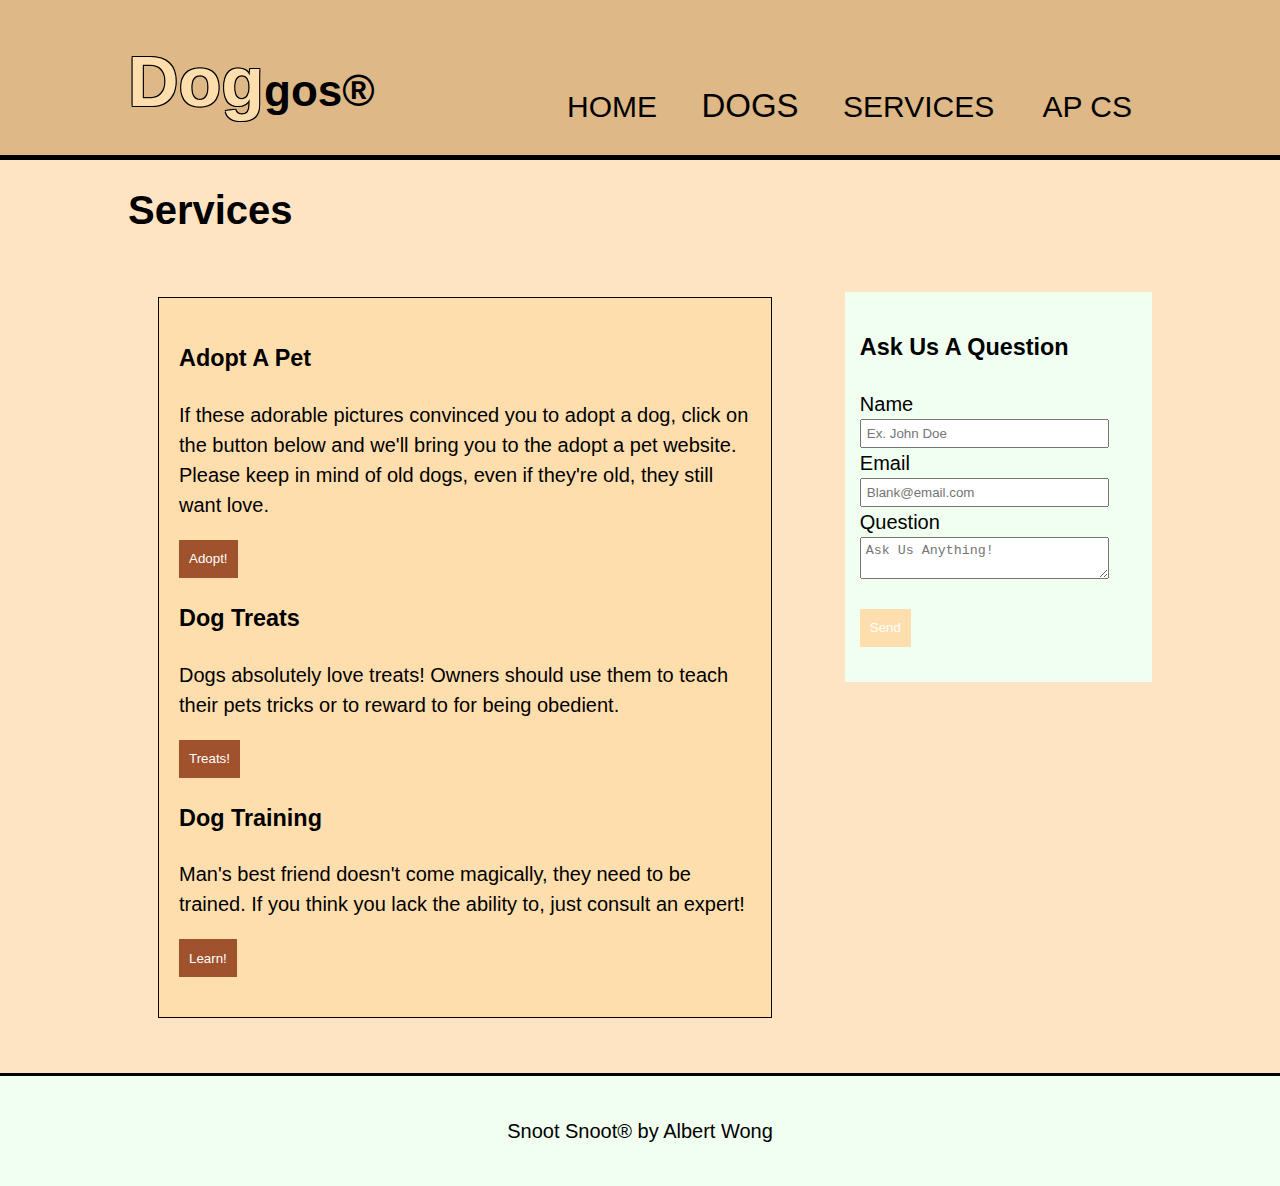
<file: Services.html>
<html>
    <head>
        <link rel="shortcut icon" type="image/ico" href="favicon.ico">
        <meta charset="utf-8">
        <meta name="viewport" content="width=device-width">
        <meta name="decription" content="Expense-Free Dog Calmers">
        <meta name="keywords" content="Dogs, de-stress, cute pictures, playful">
        <meta name="author" content="Albert Wong">
        <title>Snoot Snoot | Services</title>
        <link rel="stylesheet" href ="style.css">
    </head>
    <body>
        <header>
            <div class="container">
                <div id="branding">
                    <a href="index.html" class="home"><h1><span class="highlight">Dog</span>gos&reg;</h1></a>
                </div>
                <nav>
                    <ul>
                        <li><a href="index.html">Home</a></li>
                        <div class="dropdown">
                              <button class="dropbtn">Dogs</button>
                        <div class="dropdown-content">
                                <a href="Pomsky.html">Pomsky</a>
                                <a href="Shiba.html">Shiba Inu</a>
                                <a href="Husky.html">Husky</a>
                                <a href="Golden.html">Golden Retriever</a>
                                <a href="Pomeranian.html">Pomeranian</a>
                              </div>
                            </div>
                        <li><a href="Services.html">Services</a></li>
                        <li><a href="More.html">AP CS</a></li>
                    </ul>
                </nav>
            </div>
        </header>
        
        <section id="main">
                <div class="container">
                    <h1 id="Pomsky_Page">Services</h1>
                    <article id="main-col">
                        <ul id="services">
                            <li>
                                <h3>Adopt A Pet</h3>
                                <p>If these adorable pictures convinced you to adopt a dog, click on the button below and we'll bring you to the adopt a pet website. Please keep in mind of old dogs, even if they're old, they still want love.</p>
                                <form action="https://www.adoptapet.com/">
                                <input type="submit" class="want-button-1" value="Adopt!" />
                                </form>
                            </li>
                            <li>
                                <h3>Dog Treats</h3>
                                <p>Dogs absolutely love treats! Owners should use them to teach their pets tricks or to reward to for being obedient.</p>
                                <form action="https://www.petsmart.com/dog/treats/">
                                <input type="submit" class="want-button-1" value="Treats!" />
                                </form>
                            </li>
                            <li>
                                <h3>Dog Training</h3>
                                <p>Man's best friend doesn't come magically, they need to be trained. If you think you lack the ability to, just consult an expert! </p>
                                <form action="http://www.cheapdogtraining.com/">
                                <input type="submit" class="want-button-1" value="Learn!" />
                                </form>
                            </li>
                        </ul>
                        
                    </article>
                    
                    <aside id="sidebar">
                        <div class="dark">
                            <h3>Ask Us A Question</h3>
                            <form class="quote">
  						<div>
  							<label>Name</label><br>
  							<input type="text" placeholder="Ex. John Doe">
  						</div>
  						<div>
  							<label>Email</label><br>
  							<input type="email" placeholder="Blank@email.com">
  						</div>
  						<div>
  							<label>Question</label><br>
  							<textarea placeholder="Ask Us Anything!"></textarea>
  						</div>
  						<br>
  						<button class="button_1" type="submit">Send</button>
					        </form>
                        </div>
                    </aside>
                </div>
                
            
        </section>
        
        <footer>
            <p>Snoot Snoot&reg; by Albert Wong</p>
        </footer>
    </body>
</html>
</file>
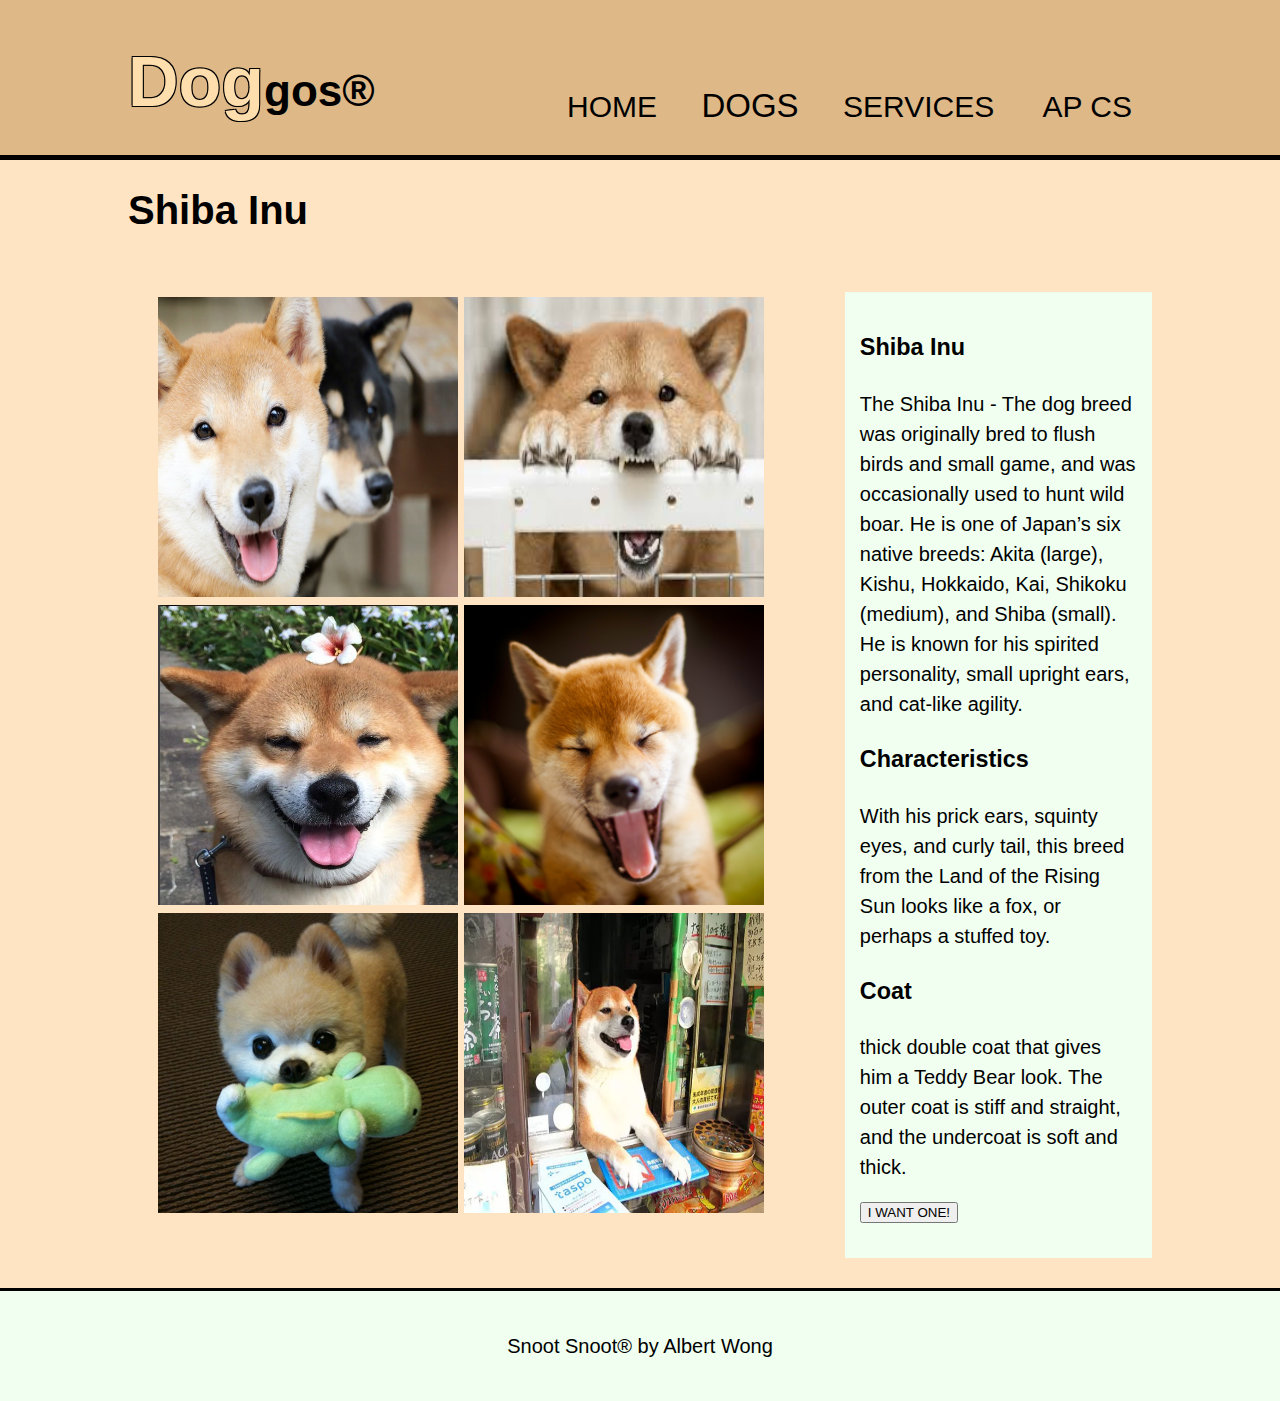
<file: Shiba.html>
<html>
    <head>
        <link rel="shortcut icon" type="image/ico" href="favicon.ico">
        <meta charset="utf-8">
        <meta name="viewport" content="width=device-width">
        <meta name="decription" content="Expense-Free Dog Calmers">
        <meta name="keywords" content="Dogs, de-stress, cute pictures, playful">
        <meta name="author" content="Albert Wong">
        <title>Snoot Snoot | Shiba Inu</title>
        <link rel="stylesheet" href ="style.css">
    </head>
    <body>
        <header>
            <div class="container">
                <div id="branding">
                    <a href="index.html" class="home"><h1><span class="highlight">Dog</span>gos&reg;</h1></a>
                </div>
                <nav>
                    <ul>
                        <li><a href="index.html">Home</a></li>
                        <div class="dropdown">
                              <button class="dropbtn">Dogs</button>
                        <div class="dropdown-content">
                                <a href="Pomsky.html">Pomsky</a>
                                <a href="Shiba.html">Shiba Inu</a>
                                <a href="Husky.html">Husky</a>
                                <a href="Golden.html">Golden Retriever</a>
                                <a href="Pomeranian.html">Pomeranian</a>
                              </div>
                            </div>
                        <li><a href="Services.html">Services</a></li>
                        <li><a href="More.html">AP CS</a></li>
                    </ul>
                </nav>
            </div>
        </header>
        
        <section id="main">
                <div class="container">
                    <h1 id="Pomsky_Page">Shiba Inu</h1>
                </div>
                <div class="container">
                    <article id="main-col">
                        <img src = "ShibaInu1.jpg" style="height:300px; width:300px">
                        <img src = "ShibaInu2.jpg" style="height:300px; width:300px">
                        <img src = "ShibaInu3.jpg" style="height:300px; width:300px">
                        <img src = "ShibaInu4.jpg" style="height:300px; width:300px">
                        <img src = "ShibaInu5.jpg" style="height:300px; width:300px">
                        <img src = "ShibaInu6.jpg" style="height:300px; width:300px">
                    </article>
                    
                    <aside id="sidebar">
                        <div class="dark">
                            <h3>Shiba Inu</h3>
                            <p>The Shiba Inu - The dog breed was originally bred to flush birds and small game, and was occasionally used to hunt wild boar. He is one of Japan’s six native breeds: Akita (large), Kishu, Hokkaido, Kai, Shikoku (medium), and Shiba (small). He is known for his spirited personality, small upright ears, and cat-like agility.</p>
                            <h3>Characteristics</h3>
                            <p>With his prick ears, squinty eyes, and curly tail, this breed from the Land of the Rising Sun looks like a fox, or perhaps a stuffed toy.</p>
                            <h3>Coat</h3>
                            <p>thick double coat that gives him a Teddy Bear look. The outer coat is stiff and straight, and the undercoat is soft and thick.</p>
                        <form action="https://www.petfinder.com/dog-breeds/shiba-inu">
                        <input type="submit" class="want-button-2" value="I WANT ONE!" />
                        </form>
                        </div>
                    </aside>
                </div>
                
            
        </section>
        
        <footer>
            <p>Snoot Snoot&reg; by Albert Wong</p>
        </footer>
    </body>
</html>
</file>
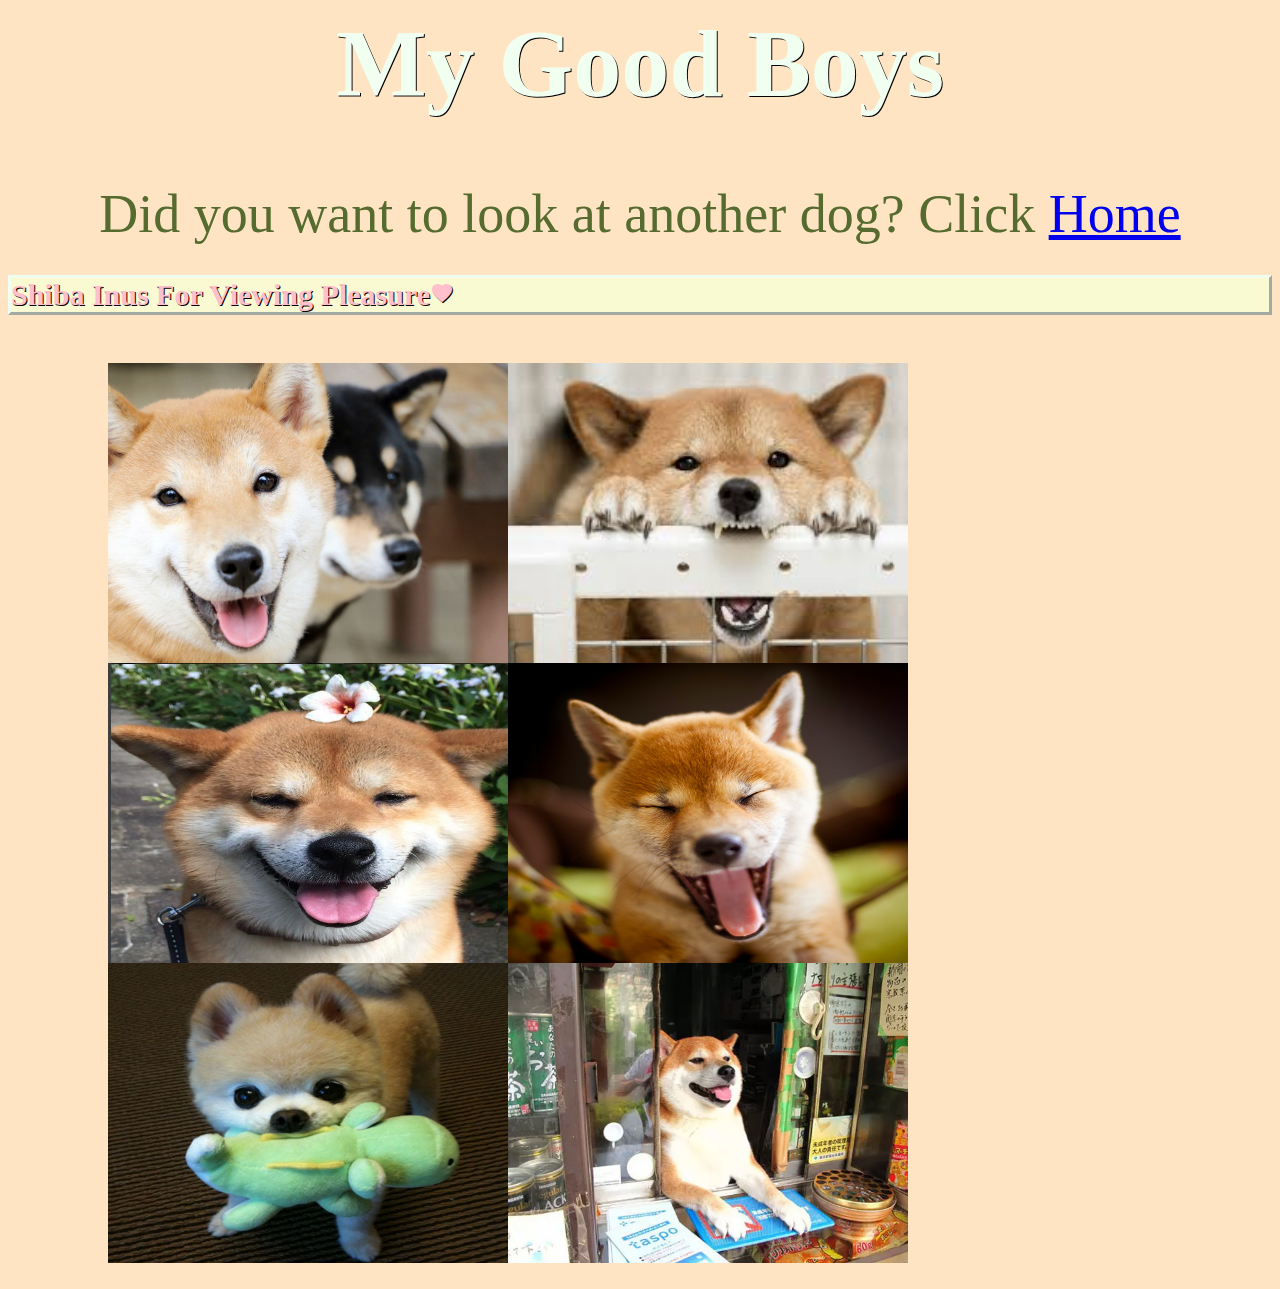
<file: Third.html>
<html>
	<head>
	<title>Pomsky Good boys</title>
	<link rel="stylesheet" type="text/css" href="mystyle.css">
	<link rel="stylesheet" href="https://fonts.googleapis.com/icon?family=Material+Icons">
	</head>
	<body>
		<h1>My Good Boys</h1>
		<div class="Home">Did you want to look at another dog? Click <a href="index.html">Home</a></div>
		<h3>Shiba Inus For Viewing Pleasure<i class="material-icons">favorite</i></i></h3>
		</br>
		<div class="padding1"><img src = ShibaInu1.jpg height = "300px" width = "400px"><img src = ShibaInu2.jpg height = "300px" width = "400px"><img src = ShibaInu3.jpg height = "300px" width = "400px"><img src = ShibaInu4.jpg height = "300px" width = "400px"><img src = ShibaInu5.jpg height = "300px" width = "400px"><img src = ShibaInu6.jpg height = "300px" width = "400px"></div>
		</br>
		
		
	
	
	</body>



</html>
</file>
<file: style.css>
/*Font and Background*/
body{
    font-family:Comic, cursive, sans-serif;
    font-size:20px;
    line-height:1.5;
    /*font: 20px/1.5 Comic Sans MS, cursive, sans-serif;*/
    padding:0;
    margin:0;
    background-color:Bisque;
}
/* Global Classes */
.container {
    width:80%;
    margin:auto;
    overflow:hidden;
}

.button_1{
    height:38px;
    background:Navajowhite;
    border:0;
    padding-left:10px;
    padding-right:10px;
    color:white;
}

.button_1:hover {
    outline-style:outset;
    cursor:pointer;
}

.home {
    text-transform:none;
}

.dark {
    padding:15px;
    background:honeydew;
    color:black;
    margin-top:15px;
    margin-bottom:10px;
}

.want-button{
    height:38px;
    background:Navajowhite;
    border:black 1px solid;
    padding-left:10px;
    padding-right:10px;
    color:white;
    cursor:pointer;
}

.want-button:hover{
    outline-style:outset;
    color:black;
}

.want-button-1 {
    height:38px;
    background:Sienna;
    border:0;
    padding-left:10px;
    padding-right:10px;
    color:white;
    cursor:pointer;
}

.want-button-1:hover {
    outline-style:outset;
    color:lightgoldenrodyellow;
}

/* Header */
header {
    background:BurlyWood;
    padding-top:30px;
    min-height:70px;
    border-bottom:black 5px solid;
}

header a{
    color: black;
    text-decoration:none;
    text-transform:uppercase;
}

ul{
    margin:0;
    padding:0;
    
}

header li{
    display:inline;
    padding: 0 20px 0 20px;
}

header #branding {
    font-size:110%;
    float:left;
    padding-bottom:20px;
}

header #branding h1{
    margin:0;
}

header nav{
    float:right;
    margin-top:35px;
    font-size:30px;
}

header .highlight, header .current a{
    color:navajowhite;
    font-size:70px;
    padding-bottom:10px;
    font-weight:bold;
    text-shadow:
    -1px -1px 0 #000,
		1px -1px 0 #000,
		-1px 1px 0 #000,
		1px 1px 0 #000;
}

header a:hover{
    color:Sienna;
}

/* Showcase */
#showcase{
    min-height: 400px;
    background:url("showcase1.jpg") no-repeat 0 -400px;
    text-align:center;
    color:moccasin;
    z-index:-1;
    border-bottom-width: 5px;
    border-bottom-color: black;
    
    
}

#showcase h1{
    margin-top:100px;
    font-size:55px;
    margin-bottom:10px;
    text-shadow:
    -1px -1px 0 #000,
		1px -1px 0 #000,
		-1px 1px 0 #000,
		1px 1px 0 #000;
}

#showcase p{
    font-size:20px;
    text-shadow:
    -1px -1px 0 #000,
		1px -1px 0 #000,
		-1px 1px 0 #000,
		1px 1px 0 #000;
    
}

/*Newsletter*/
#newsletter{
    padding:15px;
    color:black;
    background:honeydew;
    border-style:outset;
    border-color:grey;
    border-width:5px;
}

#newsletter h1{
    float:left;
}

#newsletter form{
    float:right;
    margin-top:35px;
}

#newsletter input[type="email"]{
    padding:4px;
    height:25px;
    width:250px;
}

/*Boxes*/
#boxes{
    margin-top:20px;
}

#boxes .box{
    float:left;
    width:30%;
    padding:10px;
    text-align:center;
}

#boxes .box img{
    width:90px;
}

/* Last Two Boxes in Index*/

#boxes .box1{
    float:left;
    width:30%;
    padding-left:140px;
    padding-top:10px;
    text-align:center;
}

#boxes .box1 img{
    width:100px;
}

/*Footer*/

footer{
    padding:20px;
    margin-top:20px;
    color:black;
    background-color:honeydew;
    border-top:black 3px solid;
    text-align:center;
}

/* Dropdown*/

/* Dropdown Button */
.dropbtn {
    color: black;
    padding: 16px;
    font-size: 16px;
    background-color:Burlywood;
    border:none;
    font-family:Comic, cursive, sans-serif;
    font-size:33px;
    line-height:1.5;
    cursor: pointer;
    text-transform:uppercase;
}

/* The container <div> - needed to position the dropdown content */
.dropdown {
    position: relative;

    display: inline-block;
}

/* Dropdown Content (Hidden by Default) */
.dropdown-content {
    display: none;
    position:fixed;
    background-color: #f9f9f9;
    min-width: 160px;
    box-shadow: 0px 8px 16px 0px rgba(0,0,0,0.2);
    z-index: 99999;
}

/* Links inside the dropdown */
.dropdown-content a {
    color: black;
    padding: 12px 16px;
    text-decoration: none;
    display: block;
    background-color:honeydew;
    font-size:15px;
}

/* Change color of dropdown links on hover */
.dropdown-content a:hover {
    color:sienna;
    
    transition: opacity .2s ease;
}

/* Show the dropdown menu on hover */
.dropdown:hover .dropdown-content {
    display: block;
}

/* Change the background color of the dropdown button when the dropdown content is shown */
.dropdown:hover .dropbtn {
    background-color: bisque;
}

/* Dog Pages */
#Pomsky_Page {
    font-size:40px;
    margin-top:20px;
}

#main-col {
    margin:0;
    padding:30px;
    float:left;
    width:60%;
}

#sidebar {
    float:right;
    width:30%;
    margin-top:10px;
}

#sidebar .quote input, #sidebar .quote textarea{
    width:90%;
    padding:5px;
}

/* Services */

#services {
    list-style:none;
    padding:20px;
    border:black solid 1px;
    margin-bottom:5px;
    background:Navajowhite;
}

/* Projects Page */

#main-col1 {
    margin:0;
    padding:30px;
    float:left;
    width:90%;
}

.more{
    width:100px;
    height:100px;
    float:right;
}

/* Media Queries */

@media(max-width: 768px){
    header #branding,
    header nav,
    header nav li,
    #newsletter h1,
    #newsletter form,
    #boxes .box,
    article#main-col,
    aside#sidebar{
        float:none;
        text-align:center;
        width:100%;
    }
    
    #boxes .box1{
        float:none;
        text-align:center;
        width:100%;
        padding:10px;
    }
    
    #boxes .box1 img{
        width:90px;
    }
    
    header{
        padding-bottom:20px;
    }
    
    #showcase h1{
        margin-top:40px;
    }
    
    #newsletter button, .quote button{
        display:block;
        width:100%;
    }
    
    #newsletter form input[type="email"]{
        width:100%;
        margin-bottom:5px;
    }
}

/*Link button*/
.link {
    text-decoration:none;
    color:black;
}

/*Javascript*/

::-webkit-scrollbar {
width: 15px;
height: 15px;
}
::-webkit-scrollbar-track-piece  {
background-color: cornsilk;
}
::-webkit-scrollbar-thumb:vertical {
height: 30px;
background-color: navajowhite;
border:black solid 1px;
}
</file>
<file: mystyle.css>
body {
    background-color: bisque;
}

h1 {
    font-size: 96;
    color: honeydew;
    text-shadow: 1px 1px black;
    text-align: center;
}

h3 {
    color: pink;
    text-shadow: 1px 1px black;
    border-style: outset;
    border-color: black;
    border-color: honeydew;
    background-color: LightGoldenRodYellow;
    font-size: 30;
}
img src {
    border-style: outset;
    text-align: center;
}
.gifs {
    padding-left: 55px;
}

.text {
    text-align: center
}

.align {
    padding-left: 7px;
}

.Home {
    font-size: 54;
    text-align: center;
    color: DarkOliveGreen;
}

.style {
    opacity:0.5 ;
}

.padding1 {
    padding-left:100px;
}

style {
    filter: opacity(0.2);
}
</file>
